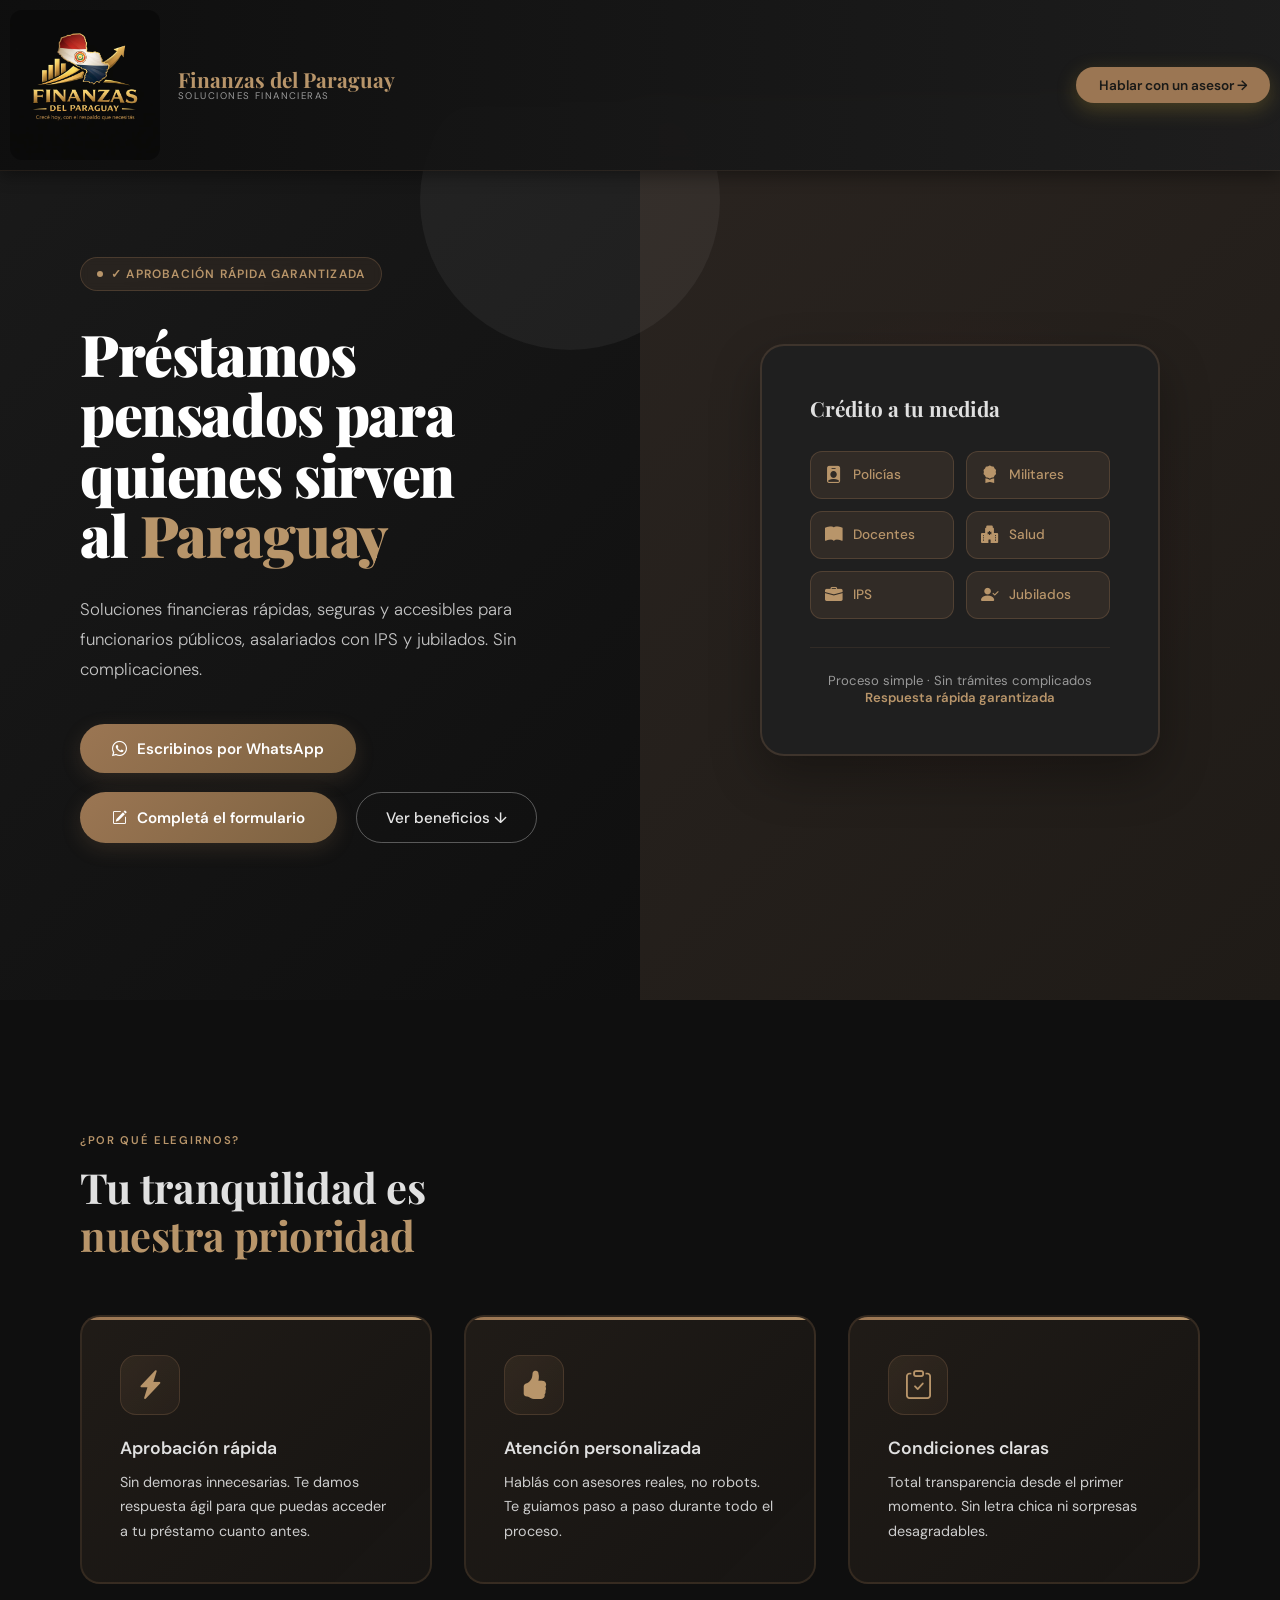
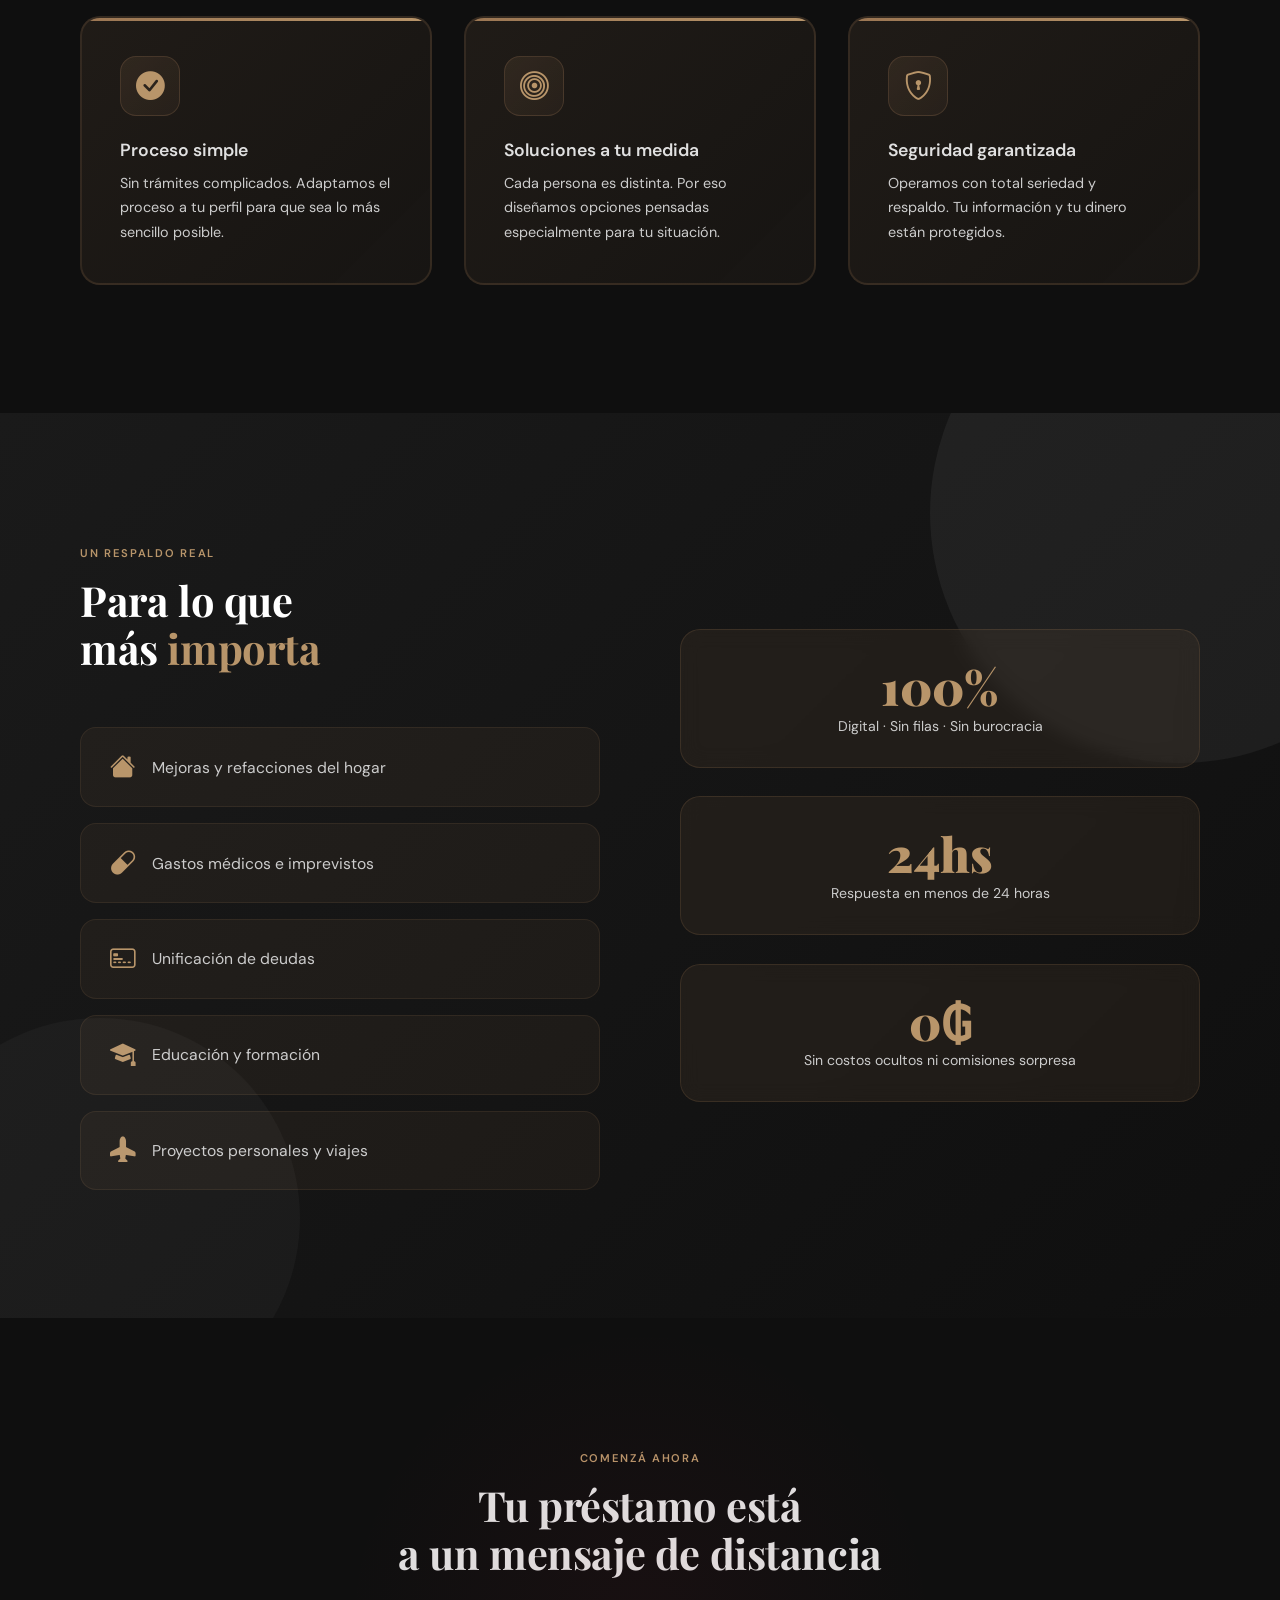
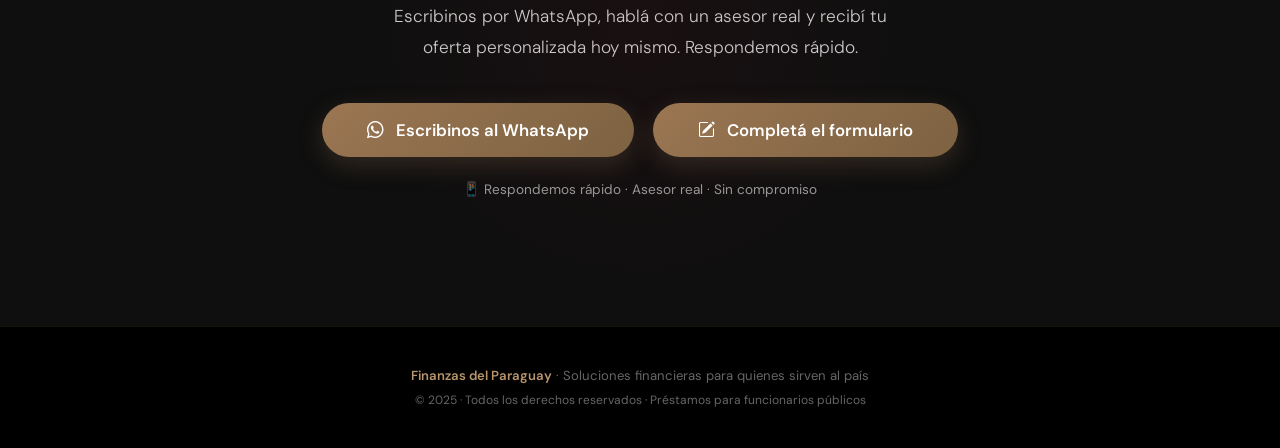
<file: index.html>
<!DOCTYPE html>
<html lang="es">
<head>
<meta charset="UTF-8">
<meta name="viewport" content="width=device-width, initial-scale=1.0">
<title>Finanzas del Paraguay – Préstamos para Funcionarios</title>
<link href="https://fonts.googleapis.com/css2?family=Playfair+Display:wght@700;900&family=DM+Sans:wght@300;400;500;600&display=swap" rel="stylesheet">
<link href="https://cdn.jsdelivr.net/npm/bootstrap-icons@1.11.0/font/bootstrap-icons.css" rel="stylesheet">
<link rel="stylesheet" href="css/styles.css">
<link rel="icon" type="image/x-icon" href="/assets/images/Logo.jpeg">
</head>
<body>

<!-- NAV -->
<nav>
  <div class="nav-logo">
    <img src="assets/images/Logo.jpeg" alt="Logo Finanzas del Paraguay">
    <div class="nav-brand">
      Finanzas del Paraguay
      <span>Soluciones financieras</span>
    </div>
  </div>
  <a href="https://wa.me/5950976788864" class="nav-cta">
    Hablar con un asesor →
  </a>
</nav>

<!-- HERO -->
<section class="hero">
  <div class="hero-izq">
    <div class="hero-badge">✓ Aprobación rápida garantizada</div>
    <h1 class="hero-titulo">
      Préstamos<br>pensados para<br>quienes sirven<br>al <em>Paraguay</em>
    </h1>
    <p class="hero-desc">
      Soluciones financieras rápidas, seguras y accesibles para funcionarios públicos, asalariados con IPS y jubilados. Sin complicaciones.
    </p>
    <div class="hero-botones">
      <a href="https://wa.me/5950976788864" class="btn-principal">
        <i class="bi bi-whatsapp"></i>
        Escribinos por WhatsApp
      </a>
      <a href="formulario.html" class="btn-formulario">
        <i class="bi bi-pencil-square"></i>
        Completá el formulario
      </a>
      <a href="#beneficios" class="btn-secundario">Ver beneficios ↓</a>
    </div>
  </div>

  <div class="hero-der">
    <div class="hero-card">
      <div class="hero-card-titulo">Crédito a tu medida</div>
      <div class="publicos">
        <div class="publico-item"><i class="bi bi-person-badge-fill publico-icono"></i>Policías</div>
        <div class="publico-item"><i class="bi bi-award-fill publico-icono"></i>Militares</div>
        <div class="publico-item"><i class="bi bi-book-fill publico-icono"></i>Docentes</div>
        <div class="publico-item"><i class="bi bi-hospital-fill publico-icono"></i>Salud</div>
        <div class="publico-item"><i class="bi bi-briefcase-fill publico-icono"></i>IPS</div>
        <div class="publico-item"><i class="bi bi-person-check-fill publico-icono"></i>Jubilados</div>
      </div>
      <div class="hero-card-separador"></div>
      <p class="hero-card-pie">Proceso simple · Sin trámites complicados<br><strong>Respuesta rápida garantizada</strong></p>
    </div>
  </div>
</section>

<!-- BENEFICIOS -->
<section class="beneficios" id="beneficios">
  <div class="seccion-label">¿Por qué elegirnos?</div>
  <h2 class="seccion-titulo">Tu tranquilidad es<br><em>nuestra prioridad</em></h2>
  <div class="beneficios-grid">
    <div class="beneficio-card">
      <div class="beneficio-icono"><i class="bi bi-lightning-charge-fill"></i></div>
      <h3>Aprobación rápida</h3>
      <p>Sin demoras innecesarias. Te damos respuesta ágil para que puedas acceder a tu préstamo cuanto antes.</p>
    </div>
    <div class="beneficio-card">
      <div class="beneficio-icono"><i class="bi bi-hand-thumbs-up-fill"></i></div>
      <h3>Atención personalizada</h3>
      <p>Hablás con asesores reales, no robots. Te guiamos paso a paso durante todo el proceso.</p>
    </div>
    <div class="beneficio-card">
      <div class="beneficio-icono"><i class="bi bi-clipboard-check"></i></div>
      <h3>Condiciones claras</h3>
      <p>Total transparencia desde el primer momento. Sin letra chica ni sorpresas desagradables.</p>
    </div>
    <div class="beneficio-card">
      <div class="beneficio-icono"><i class="bi bi-check-circle-fill"></i></div>
      <h3>Proceso simple</h3>
      <p>Sin trámites complicados. Adaptamos el proceso a tu perfil para que sea lo más sencillo posible.</p>
    </div>
    <div class="beneficio-card">
      <div class="beneficio-icono"><i class="bi bi-bullseye"></i></div>
      <h3>Soluciones a tu medida</h3>
      <p>Cada persona es distinta. Por eso diseñamos opciones pensadas especialmente para tu situación.</p>
    </div>
    <div class="beneficio-card">
      <div class="beneficio-icono"><i class="bi bi-shield-lock"></i></div>
      <h3>Seguridad garantizada</h3>
      <p>Operamos con total seriedad y respaldo. Tu información y tu dinero están protegidos.</p>
    </div>
  </div>
</section>

<!-- USOS -->
<section class="usos">
  <div class="usos-layout">
    <div>
      <div class="seccion-label">Un respaldo real</div>
      <h2 class="seccion-titulo">Para lo que<br>más <em>importa</em></h2>
      <div class="usos-lista">
        <div class="uso-item"><i class="bi bi-house-fill uso-icono"></i><span class="uso-texto">Mejoras y refacciones del hogar</span></div>
        <div class="uso-item"><i class="bi bi-capsule uso-icono"></i><span class="uso-texto">Gastos médicos e imprevistos</span></div>
        <div class="uso-item"><i class="bi bi-credit-card-2-front uso-icono"></i><span class="uso-texto">Unificación de deudas</span></div>
        <div class="uso-item"><i class="bi bi-mortarboard-fill uso-icono"></i><span class="uso-texto">Educación y formación</span></div>
        <div class="uso-item"><i class="bi bi-airplane-fill uso-icono"></i><span class="uso-texto">Proyectos personales y viajes</span></div>
      </div>
    </div>
    <div class="usos-der">
      <div class="stat-card">
        <div class="stat-numero">100%</div>
        <div class="stat-desc">Digital · Sin filas · Sin burocracia</div>
      </div>
      <div class="stat-card">
        <div class="stat-numero">24hs</div>
        <div class="stat-desc">Respuesta en menos de 24 horas</div>
      </div>
      <div class="stat-card">
        <div class="stat-numero">0₲</div>
        <div class="stat-desc">Sin costos ocultos ni comisiones sorpresa</div>
      </div>
    </div>
  </div>
</section>

<!-- CTA FINAL -->
<section class="cta-final">
  <div class="seccion-label">Comenzá ahora</div>
  <h2 class="seccion-titulo">Tu préstamo está<br>a un mensaje de distancia</h2>
  <p class="cta-desc">
    Escribinos por WhatsApp, hablá con un asesor real y recibí tu oferta personalizada hoy mismo. Respondemos rápido.
  </p>
  <div class="cta-botones">
    <a href="https://wa.me/5950976788864" class="btn-wa">
      <i class="bi bi-whatsapp"></i>
      Escribinos al WhatsApp
    </a>
    <a href="formulario.html" class="btn-formulario">
      <i class="bi bi-pencil-square"></i>
      Completá el formulario
    </a>
  </div>
  <p class="cta-nota">📱 Respondemos rápido · Asesor real · Sin compromiso</p>
</section>

<!-- FOOTER -->
<footer>
  <strong>Finanzas del Paraguay</strong> · Soluciones financieras para quienes sirven al país<br>
  <span style="font-size:0.75rem; margin-top:0.5rem; display:block;">© 2025 · Todos los derechos reservados · Préstamos para funcionarios públicos</span>
</footer>

</body>
</html>
</file>
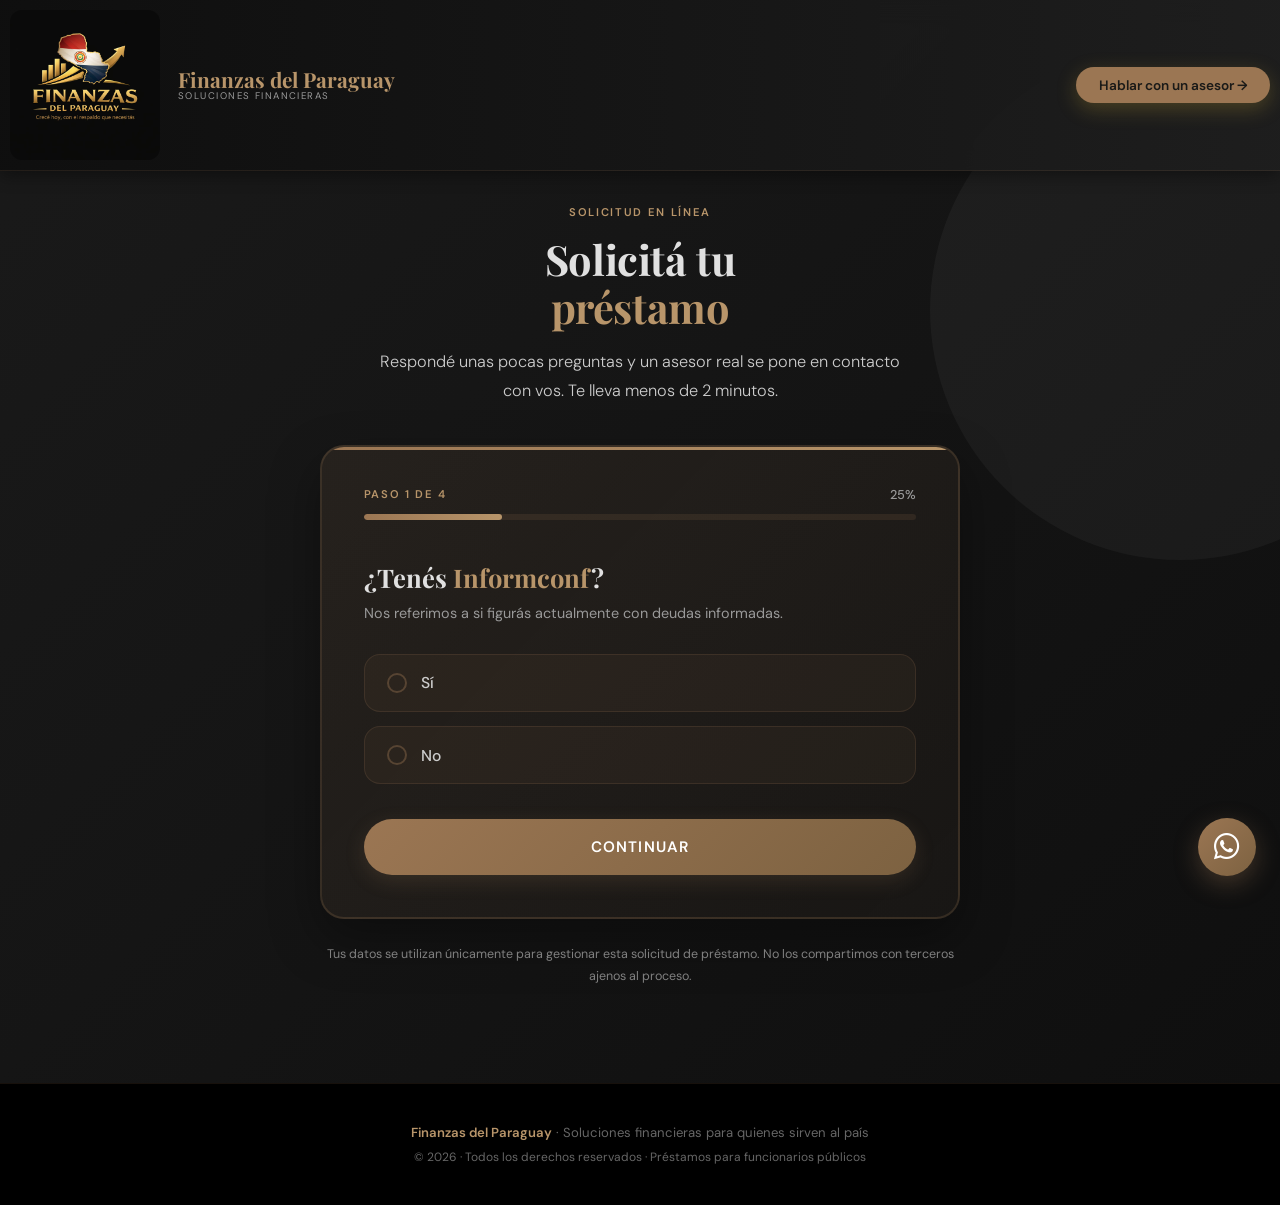
<file: formulario.html>
<!DOCTYPE html>
<html lang="es">
<head>
<meta charset="UTF-8">
<meta name="viewport" content="width=device-width, initial-scale=1.0">
<title>Solicitá tu préstamo – Finanzas del Paraguay</title>
<meta name="description" content="Completá tu solicitud de préstamo en menos de 2 minutos. Un asesor real se pone en contacto con vos.">
<meta name="author" content="Finanzas del Paraguay">
<meta name="robots" content="noindex">

<!-- Open Graph -->
<meta property="og:title" content="Solicitá tu préstamo – Finanzas del Paraguay">
<meta property="og:description" content="Completá tu solicitud de préstamo en menos de 2 minutos. Un asesor real se pone en contacto con vos.">
<meta property="og:type" content="website">
<meta property="og:image" content="assets/images/Logo.jpeg">

<link href="https://fonts.googleapis.com/css2?family=Playfair+Display:wght@700;900&family=DM+Sans:wght@300;400;500;600&display=swap" rel="stylesheet">
<link href="https://cdn.jsdelivr.net/npm/bootstrap-icons@1.11.0/font/bootstrap-icons.css" rel="stylesheet">
<link rel="stylesheet" href="css/styles.css">
<link rel="icon" type="image/x-icon" href="/assets/images/Logo.jpeg">
</head>
<body>

<!-- NAV -->
<nav>
  <a href="index.html" class="nav-logo" style="text-decoration:none;">
    <img src="assets/images/Logo.jpeg" alt="Logo Finanzas del Paraguay">
    <div class="nav-brand">
      Finanzas del Paraguay
      <span>Soluciones financieras</span>
    </div>
  </a>
  <a href="https://wa.me/5950976788864" class="nav-cta">
    Hablar con un asesor →
  </a>
</nav>

<!-- FORMULARIO -->
<main class="form-main">

  <div class="form-intro">
    <div class="seccion-label">Solicitud en línea</div>
    <h1 class="seccion-titulo">Solicitá tu<br><em>préstamo</em></h1>
    <p class="form-intro-desc">
      Respondé unas pocas preguntas y un asesor real se pone en contacto con vos.
      Te lleva menos de 2 minutos.
    </p>
  </div>

  <div class="form-card">

    <!-- Progreso -->
    <div id="progressWrap" class="progreso-wrap">
      <div class="progreso-info">
        <span id="progressLabel" class="progreso-paso">Paso 1 de 4</span>
        <span id="progressPct" class="progreso-pct">25%</span>
      </div>
      <div class="progreso-track">
        <div id="progressBar" class="progreso-barra" style="width:25%"></div>
      </div>
    </div>

    <form id="solicitudForm" class="form-body" novalidate>

      <!-- PASO 1 — INFORMCONF -->
      <section class="step is-active" data-step="informconf" aria-labelledby="q-informconf">
        <h2 id="q-informconf" class="step-titulo">¿Tenés <em>Informconf</em>?</h2>
        <p class="step-desc">Nos referimos a si figurás actualmente con deudas informadas.</p>

        <div class="opciones" role="radiogroup" aria-labelledby="q-informconf">
          <label class="option">
            <input type="radio" name="informconf" value="si">
            <span class="option-box"><span class="option-dot"></span>Sí</span>
          </label>
          <label class="option">
            <input type="radio" name="informconf" value="no">
            <span class="option-box"><span class="option-dot"></span>No</span>
          </label>
        </div>
        <p class="error-msg" data-error-for="informconf" role="alert"></p>
      </section>

      <!-- PASO 2 — SITUACIÓN LABORAL -->
      <section class="step" data-step="ocupacion" aria-labelledby="q-ocupacion">
        <h2 id="q-ocupacion" class="step-titulo">¿A qué te <em>dedicás</em>?</h2>
        <p class="step-desc">Elegí la opción que mejor describa tu situación actual.</p>

        <div class="opciones" role="radiogroup" aria-labelledby="q-ocupacion">
          <label class="option">
            <input type="radio" name="ocupacion" value="ips">
            <span class="option-box"><span class="option-dot"></span>Tengo IPS — Más de 6 aportes</span>
          </label>
          <label class="option">
            <input type="radio" name="ocupacion" value="funcionario_publico">
            <span class="option-box"><span class="option-dot"></span>Soy funcionario público</span>
          </label>
          <label class="option">
            <input type="radio" name="ocupacion" value="jubilado">
            <span class="option-box"><span class="option-dot"></span>Soy jubilado</span>
          </label>
          <label class="option">
            <input type="radio" name="ocupacion" value="factura_legal">
            <span class="option-box"><span class="option-dot"></span>Emito factura legal</span>
          </label>
          <label class="option">
            <input type="radio" name="ocupacion" value="ninguna">
            <span class="option-box"><span class="option-dot"></span>Ninguna de las anteriores</span>
          </label>
        </div>
        <p class="error-msg" data-error-for="ocupacion" role="alert"></p>
      </section>

      <!-- PASO 2.1 — DETALLE FACTURA LEGAL -->
      <section class="step" data-step="detalle_factura" aria-labelledby="q-detalle">
        <h2 id="q-detalle" class="step-titulo">¿A qué te dedicás <em>exactamente</em>?</h2>
        <p class="step-desc">Contanos un poco más sobre tu actividad.</p>

        <div class="opciones" role="radiogroup" aria-labelledby="q-detalle">
          <label class="option">
            <input type="radio" name="detalle_factura" value="asalariado_iva">
            <span class="option-box"><span class="option-dot"></span>Soy asalariado con IVA</span>
          </label>
          <label class="option">
            <input type="radio" name="detalle_factura" value="comerciante">
            <span class="option-box"><span class="option-dot"></span>Comerciante</span>
          </label>
          <label class="option">
            <input type="radio" name="detalle_factura" value="profesional_independiente">
            <span class="option-box"><span class="option-dot"></span>Profesional independiente</span>
          </label>
        </div>
        <p class="error-msg" data-error-for="detalle_factura" role="alert"></p>
      </section>

      <!-- PASO 3 — MONTO -->
      <section class="step" data-step="monto" aria-labelledby="q-monto">
        <h2 id="q-monto" class="step-titulo">¿Qué <em>monto</em> necesitás?</h2>
        <p class="step-desc">Es un monto estimado. El asesor te confirma las condiciones finales.</p>

        <!-- Las opciones se generan desde CONFIG.MONTOS -->
        <div id="montosContainer" class="opciones" role="radiogroup" aria-labelledby="q-monto"></div>

        <div id="montoOtroWrap" class="hidden" style="margin-top:1.2rem;">
          <label for="montoOtro" class="campo-label">Indicá el monto en guaraníes</label>
          <input
            type="text"
            id="montoOtro"
            name="montoOtro"
            class="field"
            inputmode="numeric"
            autocomplete="off"
            placeholder="Ej: 7.000.000">
        </div>

        <p class="error-msg" data-error-for="monto" role="alert"></p>
      </section>

      <!-- PASO 4 — CONTACTO -->
      <section class="step" data-step="contacto" aria-labelledby="q-contacto">
        <h2 id="q-contacto" class="step-titulo">¿Cómo te <em>contactamos</em>?</h2>
        <p class="step-desc">Usamos estos datos solo para comunicarnos con vos por tu solicitud.</p>

        <div class="campos">
          <div>
            <label for="nombre" class="campo-label">Nombre</label>
            <input type="text" id="nombre" name="nombre" class="field" autocomplete="given-name" placeholder="Juan" maxlength="60">
            <p class="error-msg" data-error-for="nombre" role="alert"></p>
          </div>

          <div>
            <label for="apellido" class="campo-label">Apellido</label>
            <input type="text" id="apellido" name="apellido" class="field" autocomplete="family-name" placeholder="González" maxlength="60">
            <p class="error-msg" data-error-for="apellido" role="alert"></p>
          </div>

          <div>
            <label for="telefono" class="campo-label">Número de WhatsApp</label>
            <div class="telefono-grupo">
              <span class="telefono-prefijo">+595</span>
              <input type="tel" id="telefono" name="telefono" class="field" inputmode="numeric" autocomplete="tel-national" placeholder="0981 123456" maxlength="15">
            </div>
            <p class="campo-ayuda">Ingresá tu número de celular paraguayo, con o sin el 0 inicial.</p>
            <p class="error-msg" data-error-for="telefono" role="alert"></p>
          </div>

          <div>
            <label for="ciudad" class="campo-label">Ciudad</label>
            <select id="ciudad" name="ciudad" class="field"></select>
            <p class="error-msg" data-error-for="ciudad" role="alert"></p>
          </div>

          <div id="ciudadOtraWrap" class="hidden">
            <label for="ciudadOtra" class="campo-label">Escribí tu ciudad</label>
            <input type="text" id="ciudadOtra" name="ciudadOtra" class="field" placeholder="Ej: Yby Yaú" maxlength="60">
            <p class="error-msg" data-error-for="ciudadOtra" role="alert"></p>
          </div>
        </div>
      </section>

      <!-- PANTALLA FINAL — SOLICITUD REGISTRADA -->
      <section class="step final-bloque" data-step="exito" aria-labelledby="q-exito">
        <div class="final-icono"><i class="bi bi-check-lg"></i></div>
        <h2 id="q-exito" class="step-titulo">¡Solicitud <em>registrada</em>!</h2>
        <p class="final-texto">
          Gracias por tomarte el tiempo de completar el formulario.
          Un asesor se pondrá en contacto con vos a la brevedad.
          Para una atención más rápida, escribinos directamente al WhatsApp.
        </p>
        <a id="waExito" href="#" target="_blank" rel="noopener noreferrer" class="btn-form">
          <i class="bi bi-whatsapp"></i>
          Escribinos por WhatsApp
        </a>
        <a href="index.html" class="link-volver">Volver al inicio</a>
      </section>

      <!-- Navegación -->
      <div id="navWrap" class="form-nav">
        <button type="submit" id="btnContinuar" class="btn-form">
          <span id="btnContinuarText">Continuar</span>
          <span id="btnSpinner" class="spinner hidden"></span>
        </button>
        <button type="button" id="btnAtras" class="btn-atras hidden">
          ← Volver a la pregunta anterior
        </button>
      </div>

      <p id="errorEnvio" class="error-envio hidden" role="alert"></p>
    </form>
  </div>

  <p class="form-nota">
    Tus datos se utilizan únicamente para gestionar esta solicitud de préstamo.
    No los compartimos con terceros ajenos al proceso.
  </p>
</main>

<!-- Modal de rechazo -->
<div id="modal" class="modal hidden" role="dialog" aria-modal="true" aria-labelledby="modalTitle">
  <div class="modal-card">
    <div class="final-icono"><i class="bi bi-info-lg"></i></div>
    <h2 id="modalTitle" class="modal-titulo">Gracias por tu interés en nuestra empresa</h2>
    <p class="final-texto">
      Según tus respuestas al formulario, la solicitud no va a ser factible.
      Si creés que se trata de un error, no dudes en hacérnoslo saber escribiéndonos al WhatsApp.
    </p>
    <a id="waRechazo" href="#" target="_blank" rel="noopener noreferrer" class="btn-form">
      <i class="bi bi-whatsapp"></i>
      Escribinos por WhatsApp
    </a>
    <a href="index.html" class="link-volver">Volver al inicio</a>
  </div>
</div>

<!-- FOOTER -->
<footer>
  <strong>Finanzas del Paraguay</strong> · Soluciones financieras para quienes sirven al país<br>
  <span style="font-size:0.75rem; margin-top:0.5rem; display:block;">© <span id="currentYear">2025</span> · Todos los derechos reservados · Préstamos para funcionarios públicos</span>
</footer>

<!-- Botón flotante WhatsApp -->
<a id="waFlotante" href="#" target="_blank" rel="noopener noreferrer"
   aria-label="Escribinos por WhatsApp" class="wa-flotante">
  <i class="bi bi-whatsapp"></i>
</a>

<script>
/* =========================================================================
   CONFIGURACIÓN — TODO lo que el cliente puede querer cambiar está acá.
   ========================================================================= */
const CONFIG = {
    // Endpoint del backend FastAPI que recibe SOLO solicitudes válidas.
    // En producción reemplazar por la URL real.
    API_URL: 'https://api.evolucionpy.com.py/api/solicitudes/finanzasdelparaguay',

    // Número de WhatsApp de la empresa (mismo del index.html)
    WHATSAPP: '5950976788864',

    // Mensajes precargados de WhatsApp
    WA_MSG_RECHAZO: 'Hola, completé el formulario de solicitud y me indicó que no es factible. Quisiera consultar mi caso.',
    WA_MSG_EXITO: 'Hola, acabo de enviar mi solicitud de préstamo por la web. Quisiera avanzar con la gestión.',
    WA_MSG_GENERAL: 'Hola, me interesa su servicio. Quisiera recibir más información.',

    // Montos ofrecidos (en guaraníes). PENDIENTE DE CONFIRMACIÓN DEL CLIENTE:
    // ajustar libremente esta lista; el formulario se regenera solo.
    MONTOS: [2000000, 5000000, 10000000, 15000000, 20000000, 30000000],

    // Permitir que el usuario escriba un monto distinto a los predeterminados
    PERMITIR_OTRO_MONTO: true,
    MONTO_MINIMO: 1000000,
    MONTO_MAXIMO: 50000000,

    // Ciudades sugeridas. Agregar o quitar según la cobertura comercial.
    CIUDADES: [
        'Asunción', 'Ciudad del Este', 'San Lorenzo', 'Luque', 'Capiatá',
        'Lambaré', 'Fernando de la Mora', 'Limpio', 'Ñemby', 'Encarnación',
        'Mariano Roque Alonso', 'Pedro Juan Caballero', 'Itauguá', 'Villa Elisa',
        'Coronel Oviedo', 'Presidente Franco', 'Concepción', 'Villarrica',
        'Caaguazú', 'San Antonio', 'Itá', 'Areguá', 'Paraguarí', 'Pilar'
    ],
};

/* =========================================================================
   REGLAS DE NEGOCIO — deben estar replicadas en el backend (FastAPI).
   El frontend nunca es la única barrera.
   ========================================================================= */
const REGLAS = {
    // Tener Informconf rechaza la solicitud
    informconfRechaza: 'si',
    // Ocupaciones que rechazan
    ocupacionesRechazadas: ['ninguna'],
    // Ocupación que abre el paso 2.1
    ocupacionConDetalle: 'factura_legal',
    // Detalles de factura legal que rechazan
    detallesRechazados: ['comerciante'],
};

/* =========================================================================
   ESTADO — vive SOLO en el navegador hasta que la solicitud es válida.
   ========================================================================= */
const state = {
    informconf: null,
    ocupacion: null,
    detalle_factura: null,
    monto: null,
    nombre: '',
    apellido: '',
    telefono: '',
    ciudad: '',
};

let historial = [];      // pasos ya recorridos, para el botón "Volver"
let pasoActual = 'informconf';
let flujoFinalizado = false;
let enviando = false;

/* ========================= Helpers ========================= */

const $  = (sel) => document.querySelector(sel);
const $$ = (sel) => Array.from(document.querySelectorAll(sel));

const formatoGs = (n) => new Intl.NumberFormat('es-PY').format(n);

const waLink = (mensaje) =>
    `https://wa.me/${CONFIG.WHATSAPP}?text=${encodeURIComponent(mensaje)}`;

function mostrarError(campo, mensaje) {
    const p = document.querySelector(`[data-error-for="${campo}"]`);
    if (p) {
        p.textContent = mensaje;
        p.classList.add('show');
    }
    const input = document.getElementById(campo);
    if (input) input.classList.add('has-error');
}

function limpiarError(campo) {
    const p = document.querySelector(`[data-error-for="${campo}"]`);
    if (p) {
        p.textContent = '';
        p.classList.remove('show');
    }
    const input = document.getElementById(campo);
    if (input) input.classList.remove('has-error');
}

function limpiarErroresPaso() {
    $$('.error-msg').forEach((p) => { p.textContent = ''; p.classList.remove('show'); });
    $$('.field').forEach((f) => f.classList.remove('has-error'));
    $('#errorEnvio').classList.add('hidden');
}

/* ========================= Construcción dinámica ========================= */

function construirMontos() {
    const cont = $('#montosContainer');
    cont.innerHTML = '';

    CONFIG.MONTOS.forEach((monto) => {
        const label = document.createElement('label');
        label.className = 'option';
        label.innerHTML = `
            <input type="radio" name="monto" value="${monto}">
            <span class="option-box">
                <span class="option-dot"></span>
                Gs. ${formatoGs(monto)}
            </span>`;
        cont.appendChild(label);
    });

    if (CONFIG.PERMITIR_OTRO_MONTO) {
        const label = document.createElement('label');
        label.className = 'option';
        label.innerHTML = `
            <input type="radio" name="monto" value="otro">
            <span class="option-box">
                <span class="option-dot"></span>
                Otro monto
            </span>`;
        cont.appendChild(label);
    }

    cont.addEventListener('change', (e) => {
        if (e.target.name !== 'monto') return;
        limpiarError('monto');
        const esOtro = e.target.value === 'otro';
        $('#montoOtroWrap').classList.toggle('hidden', !esOtro);
        if (esOtro) $('#montoOtro').focus();
    });
}

function construirCiudades() {
    const sel = $('#ciudad');
    sel.innerHTML = '<option value="">Seleccioná tu ciudad</option>';
    CONFIG.CIUDADES.forEach((c) => {
        const opt = document.createElement('option');
        opt.value = c;
        opt.textContent = c;
        sel.appendChild(opt);
    });
    const otra = document.createElement('option');
    otra.value = '__otra__';
    otra.textContent = 'Otra ciudad';
    sel.appendChild(otra);

    sel.addEventListener('change', () => {
        limpiarError('ciudad');
        const esOtra = sel.value === '__otra__';
        $('#ciudadOtraWrap').classList.toggle('hidden', !esOtra);
        if (esOtra) $('#ciudadOtra').focus();
    });
}

/* ========================= Navegación entre pasos ========================= */

// Devuelve la secuencia de pasos vigente según lo respondido hasta ahora.
function secuenciaPasos() {
    const pasos = ['informconf', 'ocupacion'];
    if (state.ocupacion === REGLAS.ocupacionConDetalle) pasos.push('detalle_factura');
    pasos.push('monto', 'contacto');
    return pasos;
}

function actualizarProgreso() {
    const pasos = secuenciaPasos();
    const idx = pasos.indexOf(pasoActual);

    if (pasoActual === 'exito' || idx === -1) {
        $('#progressWrap').classList.add('hidden');
        return;
    }

    $('#progressWrap').classList.remove('hidden');
    const total = pasos.length;
    const actual = idx + 1;
    const pct = Math.round((actual / total) * 100);

    $('#progressLabel').textContent = `Paso ${actual} de ${total}`;
    $('#progressPct').textContent = `${pct}%`;
    $('#progressBar').style.width = `${pct}%`;
}

function mostrarPaso(id, { guardarHistorial = true } = {}) {
    if (guardarHistorial && pasoActual !== id) historial.push(pasoActual);

    pasoActual = id;
    limpiarErroresPaso();

    $$('.step').forEach((s) => s.classList.toggle('is-active', s.dataset.step === id));

    actualizarProgreso();

    // Botón "Volver": visible salvo en el primer paso y en la pantalla final
    $('#btnAtras').classList.toggle('hidden', historial.length === 0 || id === 'exito');

    // El botón CONTINUAR desaparece en la pantalla de éxito
    $('#navWrap').classList.toggle('hidden', id === 'exito');
    $('#btnContinuarText').textContent = (id === 'contacto') ? 'Enviar solicitud' : 'Continuar';

    // Scroll suave al inicio de la tarjeta y foco al título del paso
    const activa = document.querySelector('.step.is-active');
    if (activa) {
        const h2 = activa.querySelector('h2');
        if (h2) { h2.setAttribute('tabindex', '-1'); h2.focus({ preventScroll: true }); }
        activa.scrollIntoView({ behavior: 'smooth', block: 'center' });
    }
}

function retroceder() {
    if (!historial.length || flujoFinalizado) return;
    const anterior = historial.pop();
    mostrarPaso(anterior, { guardarHistorial: false });
}

/* ========================= Rechazo ========================= */

// REGLA CRÍTICA: en el rechazo NO se hace POST, no se envía nada al backend.
// Los datos quedan solo en memoria del navegador y el flujo termina.
function rechazar() {
    flujoFinalizado = true;

    // Borramos los datos personales en memoria por las dudas.
    state.nombre = '';
    state.apellido = '';
    state.telefono = '';
    state.ciudad = '';

    $('#modal').classList.remove('hidden');
    $('#modal').classList.add('is-open');
    document.body.style.overflow = 'hidden';
    $('#waRechazo').focus();
}

/* ========================= Validaciones por paso ========================= */

const RE_SOLO_LETRAS = /^[A-Za-zÁÉÍÓÚÜÑáéíóúüñ' ]+$/;

function validarNombreCampo(id, etiqueta) {
    const input = document.getElementById(id);
    const valor = input.value.trim().replace(/\s+/g, ' ');

    if (!valor) {
        mostrarError(id, `Por favor, ingresá tu ${etiqueta} para continuar.`);
        return null;
    }
    if (valor.length < 2) {
        mostrarError(id, `Ingresá tu ${etiqueta} completo.`);
        return null;
    }
    if (!RE_SOLO_LETRAS.test(valor)) {
        mostrarError(id, `El ${etiqueta} solo puede tener letras y espacios.`);
        return null;
    }
    return valor;
}

// Celulares de Paraguay: 9 dígitos que empiezan con 9 (ej. 981123456),
// aceptados también como 0981123456 o +595981123456.
function validarTelefono() {
    const bruto = $('#telefono').value.replace(/\D/g, '');

    if (!bruto) {
        mostrarError('telefono', 'Por favor, ingresá tu número de WhatsApp.');
        return null;
    }

    let nacional = bruto;
    if (nacional.startsWith('595')) nacional = nacional.slice(3);
    if (nacional.startsWith('0'))   nacional = nacional.slice(1);

    if (!/^9\d{8}$/.test(nacional)) {
        mostrarError('telefono', 'Revisá el número. Debe ser un celular paraguayo, ej: 0981 123456.');
        return null;
    }
    return `595${nacional}`;
}

function validarPaso(id) {
    limpiarErroresPaso();

    if (id === 'informconf') {
        const sel = document.querySelector('input[name="informconf"]:checked');
        if (!sel) {
            mostrarError('informconf', 'Por favor, elegí una opción para continuar.');
            return false;
        }
        state.informconf = sel.value;
        return true;
    }

    if (id === 'ocupacion') {
        const sel = document.querySelector('input[name="ocupacion"]:checked');
        if (!sel) {
            mostrarError('ocupacion', 'Por favor, elegí una opción para continuar.');
            return false;
        }
        state.ocupacion = sel.value;
        // Si cambia de opción y ya no corresponde el paso 2.1, limpiamos el detalle.
        if (state.ocupacion !== REGLAS.ocupacionConDetalle) state.detalle_factura = null;
        return true;
    }

    if (id === 'detalle_factura') {
        const sel = document.querySelector('input[name="detalle_factura"]:checked');
        if (!sel) {
            mostrarError('detalle_factura', 'Por favor, elegí una opción para continuar.');
            return false;
        }
        state.detalle_factura = sel.value;
        return true;
    }

    if (id === 'monto') {
        const sel = document.querySelector('input[name="monto"]:checked');
        if (!sel) {
            mostrarError('monto', 'Por favor, elegí el monto que necesitás.');
            return false;
        }

        if (sel.value === 'otro') {
            const digitos = $('#montoOtro').value.replace(/\D/g, '');
            const monto = parseInt(digitos, 10);
            if (!digitos || isNaN(monto)) {
                mostrarError('monto', 'Escribí el monto que necesitás.');
                return false;
            }
            if (monto < CONFIG.MONTO_MINIMO || monto > CONFIG.MONTO_MAXIMO) {
                mostrarError('monto',
                    `El monto debe estar entre Gs. ${formatoGs(CONFIG.MONTO_MINIMO)} y Gs. ${formatoGs(CONFIG.MONTO_MAXIMO)}.`);
                return false;
            }
            state.monto = monto;
        } else {
            state.monto = parseInt(sel.value, 10);
        }
        return true;
    }

    if (id === 'contacto') {
        let ok = true;

        const nombre = validarNombreCampo('nombre', 'nombre');
        if (!nombre) ok = false;

        const apellido = validarNombreCampo('apellido', 'apellido');
        if (!apellido) ok = false;

        const telefono = validarTelefono();
        if (!telefono) ok = false;

        let ciudad = $('#ciudad').value;
        if (!ciudad) {
            mostrarError('ciudad', 'Por favor, elegí tu ciudad para continuar.');
            ok = false;
        } else if (ciudad === '__otra__') {
            const otra = $('#ciudadOtra').value.trim().replace(/\s+/g, ' ');
            if (!otra) {
                mostrarError('ciudadOtra', 'Escribí el nombre de tu ciudad.');
                ok = false;
            } else if (!RE_SOLO_LETRAS.test(otra)) {
                mostrarError('ciudadOtra', 'La ciudad solo puede tener letras y espacios.');
                ok = false;
            } else {
                ciudad = otra;
            }
        }

        if (!ok) {
            // Llevamos el foco al primer campo con error
            const primero = document.querySelector('.field.has-error');
            if (primero) primero.focus();
            return false;
        }

        state.nombre = nombre;
        state.apellido = apellido;
        state.telefono = telefono;
        state.ciudad = ciudad;
        return true;
    }

    return true;
}

/* ========================= Evaluación de elegibilidad ========================= */

// Devuelve true si el paso recién respondido descalifica al solicitante.
function provocaRechazo(id) {
    if (id === 'informconf') {
        return state.informconf === REGLAS.informconfRechaza;
    }
    if (id === 'ocupacion') {
        return REGLAS.ocupacionesRechazadas.includes(state.ocupacion);
    }
    if (id === 'detalle_factura') {
        return REGLAS.detallesRechazados.includes(state.detalle_factura);
    }
    return false;
}

function siguientePaso() {
    const pasos = secuenciaPasos();
    const idx = pasos.indexOf(pasoActual);
    return pasos[idx + 1] || null;
}

/* ========================= Envío al backend ========================= */

function armarPayload() {
    return {
        nombre: state.nombre,
        apellido: state.apellido,
        telefono: state.telefono,             // normalizado: 595XXXXXXXXX
        ciudad: state.ciudad,
        tiene_informconf: state.informconf === 'si',
        situacion_laboral: state.ocupacion,
        detalle_actividad: state.detalle_factura,
        tiene_ips: state.ocupacion === 'ips',
        monto_solicitado: state.monto,
        origen: 'web_formulario',
    };
}

function setEnviando(activo) {
    enviando = activo;
    $('#btnContinuar').disabled = activo;
    $('#btnSpinner').classList.toggle('hidden', !activo);
    $('#btnContinuarText').textContent = activo ? 'Enviando...' : 'Enviar solicitud';
}

async function enviarSolicitud() {
    setEnviando(true);
    $('#errorEnvio').classList.add('hidden');

    try {
        const resp = await fetch(CONFIG.API_URL, {
            method: 'POST',
            headers: { 'Content-Type': 'application/json' },
            body: JSON.stringify(armarPayload()),
        });

        if (!resp.ok) throw new Error(`HTTP ${resp.status}`);

        flujoFinalizado = true;
        historial = [];
        mostrarPaso('exito', { guardarHistorial: false });
    } catch (err) {
        // Nunca mostramos el error técnico al usuario.
        console.error('Error al enviar la solicitud:', err);
        $('#errorEnvio').textContent =
            'No pudimos registrar tu solicitud en este momento. Escribinos por WhatsApp y te ayudamos enseguida.';
        $('#errorEnvio').classList.remove('hidden');
    } finally {
        setEnviando(false);
    }
}

/* ========================= Listeners ========================= */

$('#solicitudForm').addEventListener('submit', async (e) => {
    e.preventDefault();
    if (flujoFinalizado || enviando) return;

    const id = pasoActual;
    if (!validarPaso(id)) return;

    // Filtro de elegibilidad: si rechaza, el flujo termina acá.
    // No se hace ningún POST ni se envía dato personal alguno.
    if (provocaRechazo(id)) {
        rechazar();
        return;
    }

    if (id === 'contacto') {
        await enviarSolicitud();
        return;
    }

    const siguiente = siguientePaso();
    if (siguiente) mostrarPaso(siguiente);
});

$('#btnAtras').addEventListener('click', retroceder);

// Limpieza de errores al elegir una opción
$$('input[type="radio"]').forEach((r) => {
    r.addEventListener('change', () => limpiarError(r.name));
});

// Los campos de texto limpian su error al escribir
['nombre', 'apellido', 'telefono', 'ciudadOtra'].forEach((id) => {
    const el = document.getElementById(id);
    if (el) el.addEventListener('input', () => limpiarError(id));
});

// Nombre y apellido: bloquear números en el momento
['nombre', 'apellido', 'ciudadOtra'].forEach((id) => {
    const el = document.getElementById(id);
    if (!el) return;
    el.addEventListener('input', () => {
        const limpio = el.value.replace(/[^A-Za-zÁÉÍÓÚÜÑáéíóúüñ' ]/g, '');
        if (limpio !== el.value) el.value = limpio;
    });
});

// Teléfono: solo dígitos y espacios
$('#telefono').addEventListener('input', (e) => {
    const limpio = e.target.value.replace(/[^\d ]/g, '');
    if (limpio !== e.target.value) e.target.value = limpio;
});

// Monto "otro": formateo con separador de miles mientras se escribe
$('#montoOtro').addEventListener('input', (e) => {
    limpiarError('monto');
    const digitos = e.target.value.replace(/\D/g, '');
    e.target.value = digitos ? formatoGs(parseInt(digitos, 10)) : '';
});

// Enter en un campo de texto avanza de paso en lugar de romper el flujo
$('#solicitudForm').addEventListener('keydown', (e) => {
    if (e.key === 'Enter' && e.target.tagName === 'INPUT') {
        e.preventDefault();
        $('#btnContinuar').click();
    }
});

/* ========================= Init ========================= */

(function init() {
    construirMontos();
    construirCiudades();

    $('#waRechazo').href  = waLink(CONFIG.WA_MSG_RECHAZO);
    $('#waExito').href    = waLink(CONFIG.WA_MSG_EXITO);
    $('#waFlotante').href = waLink(CONFIG.WA_MSG_GENERAL);

    $('#currentYear').textContent = new Date().getFullYear();

    actualizarProgreso();
})();
</script>
</body>
</html>
</file>
<file: css/styles.css>
*, *::before, *::after { box-sizing: border-box; margin: 0; padding: 0; }

:root {
  --principal: #8B4513;
  --principal-oscuro: #5C2E0A;
  --principal-claro: #A0522D;
  --azul: #1A3A52;
  --azul-claro: #2A4F6E;
  --dorado: #9B7653;
  --dorado-claro: #B8956A;
  --crema: #1F1F1F;
  --gris-texto: #1A1A18;
  --gris-suave: #3C3C3A;
  --blanco: #F5F5F5;
}

html { 
  scroll-behavior: smooth; 
  scroll-padding-top: 120px;
}

body {
  font-family: 'DM Sans', sans-serif;
  font-weight: 400;
  color: #E0E0E0;
  background: #0F0F0F;
  overflow-x: hidden;
}

/* NAV */
nav {
  position: fixed;
  top: 0; left: 0; right: 0;
  z-index: 100;
  display: flex;
  align-items: center;
  justify-content: space-between;
  padding: 10px 10px;
  background: linear-gradient(90deg, rgba(15,15,15,0.98) 0%, rgba(30,30,30,0.95) 100%);
  backdrop-filter: blur(12px);
  border-bottom: 1px solid rgba(155,118,83,0.15);
  box-shadow: 0 4px 16px rgba(0,0,0,0.4);
}

.nav-logo {
  display: flex;
  align-items: center;
  gap: 18px;
}

.nav-logo img {
  width: 150px;
  height: 150px;
  border-radius: 12px;
  object-fit: cover;
}

.nav-brand {
  font-family: 'Playfair Display', serif;
  font-size: 1.3rem;
  font-weight: 700;
  color: #B8956A;
  line-height: 1.1;
}

.nav-brand span {
  display: block;
  font-family: 'DM Sans', sans-serif;
  font-size: 0.6rem;
  font-weight: 400;
  color: #999999;
  letter-spacing: 0.15em;
  text-transform: uppercase;
}

.nav-cta {
  display: inline-flex;
  align-items: center;
  gap: 8px;
  background: var(--dorado);
  color: var(--gris-texto);
  text-decoration: none;
  font-size: 0.85rem;
  font-weight: 600;
  padding: 0.6rem 1.4rem;
  border-radius: 28px;
  transition: all 0.3s;
  box-shadow: 0 6px 20px rgba(212,175,55,0.25);
}

.nav-cta:hover { 
  background: #C9A227;
  transform: translateY(-2px);
  box-shadow: 0 10px 30px rgba(212,175,55,0.35);
}

/* HERO */
.hero {
  min-height: 100vh;
  display: grid;
  grid-template-columns: 1fr 1fr;
  position: relative;
  overflow: hidden;
  margin-top: 100px;
}

.hero-izq {
  background: linear-gradient(135deg, #1A1A1A 0%, #0F0F0F 100%);
  padding: 6rem 5rem;
  display: flex;
  flex-direction: column;
  justify-content: center;
  position: relative;
  z-index: 2;
}

.hero-izq::after {
  content: '';
  position: absolute;
  right: -80px;
  top: -50px;
  width: 300px;
  height: 300px;
  border-radius: 50%;
  background: rgba(255,255,255,0.05);
}

.hero-badge {
  display: inline-flex;
  align-items: center;
  gap: 8px;
  background: rgba(155,118,83,0.12);
  border: 1px solid rgba(155,118,83,0.3);
  color: #B8956A;
  font-size: 0.75rem;
  font-weight: 600;
  letter-spacing: 0.1em;
  text-transform: uppercase;
  padding: 8px 16px;
  border-radius: 20px;
  margin-bottom: 2rem;
  width: fit-content;
  backdrop-filter: blur(4px);
}

.hero-badge::before {
  content: '';
  width: 6px; height: 6px;
  border-radius: 50%;
  background: #B8956A;
  flex-shrink: 0;
}

.hero-titulo {
  font-family: 'Playfair Display', serif;
  font-size: clamp(2.2rem, 5vw, 3.6rem);
  font-weight: 900;
  color: white;
  line-height: 1.05;
  margin-bottom: 1.8rem;
  letter-spacing: -0.02em;
}

.hero-titulo em {
  font-style: normal;
  color: #B8956A;
}

.hero-desc {
  font-size: 1.05rem;
  font-weight: 300;
  color: rgba(255,255,255,0.75);
  line-height: 1.8;
  margin-bottom: 2.5rem;
  max-width: 450px;
}

.hero-botones {
  display: flex;
  gap: 1.2rem;
  flex-wrap: wrap;
}

.btn-principal {
  display: inline-flex;
  align-items: center;
  gap: 10px;
  background: linear-gradient(135deg, #9B7653, #7D6241);
  color: white;
  text-decoration: none;
  font-size: 0.95rem;
  font-weight: 600;
  padding: 0.9rem 2rem;
  border-radius: 28px;
  transition: all 0.3s;
  box-shadow: 0 6px 20px rgba(155,118,83,0.2);
  border: none;
  cursor: pointer;
}

.btn-principal:hover {
  transform: translateY(-3px);
  box-shadow: 0 10px 30px rgba(155,118,83,0.3);
}

.btn-secundario {
  display: inline-flex;
  align-items: center;
  gap: 8px;
  background: transparent;
  border: 1.5px solid rgba(255,255,255,0.3);
  color: rgba(255,255,255,0.9);
  text-decoration: none;
  font-size: 0.95rem;
  font-weight: 500;
  padding: 0.9rem 1.8rem;
  border-radius: 28px;
  transition: all 0.3s;
}

.btn-secundario:hover {
  background: rgba(255,255,255,0.15);
  border-color: rgba(255,255,255,0.5);
  backdrop-filter: blur(4px);
}

/* Botón hacia el formulario de solicitud (mismo estilo que el de WhatsApp) */
.btn-formulario {
  display: inline-flex;
  align-items: center;
  gap: 10px;
  background: linear-gradient(135deg, #9B7653, #7D6241);
  color: white;
  text-decoration: none;
  font-size: 0.95rem;
  font-weight: 600;
  padding: 0.9rem 2rem;
  border-radius: 28px;
  transition: all 0.3s;
  box-shadow: 0 6px 20px rgba(155,118,83,0.2);
  border: none;
  cursor: pointer;
}

.btn-formulario:hover {
  transform: translateY(-3px);
  box-shadow: 0 10px 30px rgba(155,118,83,0.3);
}

.cta-botones {
  display: flex;
  align-items: center;
  justify-content: center;
  gap: 1.2rem;
  flex-wrap: wrap;
  position: relative;
  z-index: 2;
}

.cta-botones .btn-formulario {
  font-size: 1.05rem;
  gap: 12px;
  padding: 1rem 2.8rem;
  box-shadow: 0 8px 25px rgba(155,118,83,0.25);
}

.cta-botones .btn-formulario:hover {
  transform: translateY(-4px);
  box-shadow: 0 12px 35px rgba(155,118,83,0.35);
}

.hero-der {
  background: linear-gradient(135deg, #2A2420 0%, #1F1B17 100%);
  position: relative;
  display: flex;
  align-items: center;
  justify-content: center;
  padding: 5rem 4rem;
  overflow: hidden;
}

.hero-der::before {
  content: '';
  position: absolute;
  width: 500px;
  height: 500px;
  background: radial-gradient(circle, rgba(196,30,58,0.08) 0%, transparent 70%);
  top: 50%; left: 50%;
  transform: translate(-50%, -50%);
}

.hero-card {
  background: #1F1F1F;
  border-radius: 24px;
  padding: 3rem;
  border: 2px solid rgba(155,118,83,0.25);
  max-width: 400px;
  width: 100%;
  position: relative;
  z-index: 2;
  animation: flotar 4s ease-in-out infinite;
  box-shadow: 0 20px 50px rgba(0,0,0,0.3);
}

@keyframes flotar {
  0%, 100% { transform: translateY(0); }
  50% { transform: translateY(-12px); }
}

.hero-card-titulo {
  font-family: 'Playfair Display', serif;
  font-size: 1.3rem;
  font-weight: 700;
  color: #E0E0E0;
  margin-bottom: 1.8rem;
}

.publicos {
  display: grid;
  grid-template-columns: 1fr 1fr;
  gap: 12px;
  margin-bottom: 1.8rem;
}

.publico-item {
  display: flex;
  align-items: center;
  gap: 10px;
  background: rgba(155,118,83,0.15);
  border-radius: 12px;
  padding: 12px 14px;
  font-size: 0.85rem;
  font-weight: 500;
  color: #B8956A;
  border: 1px solid rgba(155,118,83,0.3);
}

.publico-icono {
  font-size: 1.1rem;
  flex-shrink: 0;
}

.hero-card-separador {
  height: 1px;
  background: rgba(155,118,83,0.15);
  margin: 1.5rem 0;
}

.hero-card-pie {
  font-size: 0.82rem;
  color: #999999;
  text-align: center;
}

.hero-card-pie strong {
  color: #B8956A;
  font-weight: 600;
}

/* BENEFICIOS */
.beneficios {
  padding: 8rem 5rem;
  background: #0F0F0F;
}

.seccion-label {
  display: inline-block;
  font-size: 0.7rem;
  font-weight: 600;
  letter-spacing: 0.15em;
  text-transform: uppercase;
  color: #B8956A;
  margin-bottom: 1rem;
}

.seccion-titulo {
  font-family: 'Playfair Display', serif;
  font-size: clamp(1.8rem, 4vw, 2.6rem);
  font-weight: 700;
  color: #E0E0E0;
  margin-bottom: 3.5rem;
  max-width: 550px;
  line-height: 1.15;
  letter-spacing: -0.01em;
}

.seccion-titulo em {
  font-style: normal;
  color: #B8956A;
}

.beneficios-grid {
  display: grid;
  grid-template-columns: repeat(auto-fit, minmax(280px, 1fr));
  gap: 2rem;
}

.beneficio-card {
  background: linear-gradient(135deg, rgba(155,118,83,0.12) 0%, rgba(155,118,83,0.06) 100%);
  border-radius: 20px;
  padding: 2.4rem;
  border: 2px solid rgba(155,118,83,0.2);
  transition: all 0.3s;
  position: relative;
  overflow: hidden;
}

.beneficio-card::before {
  content: '';
  position: absolute;
  top: 0; left: 0; right: 0;
  height: 3px;
  background: linear-gradient(90deg, #9B7653, #B8956A);
  opacity: 1;
  transition: opacity 0.3s;
}

.beneficio-card:hover {
  transform: translateY(-8px);
  border-color: rgba(155,118,83,0.35);
  box-shadow: 0 16px 40px rgba(155,118,83,0.1);
  background: linear-gradient(135deg, rgba(155,118,83,0.18) 0%, rgba(155,118,83,0.1) 100%);
}

.beneficio-card:hover::before {
  opacity: 1;
}

.beneficio-icono {
  width: 60px;
  height: 60px;
  background: linear-gradient(135deg, rgba(155,118,83,0.15), rgba(155,118,83,0.08));
  border-radius: 16px;
  display: flex;
  align-items: center;
  justify-content: center;
  font-size: 1.8rem;
  margin-bottom: 1.4rem;
  border: 1.5px solid rgba(155,118,83,0.25);
  color: #B8956A;
}

.beneficio-card h3 {
  font-size: 1.1rem;
  font-weight: 600;
  color: #E0E0E0;
  margin-bottom: 0.6rem;
  line-height: 1.3;
}

.beneficio-card p {
  font-size: 0.9rem;
  color: #CCCCCC;
  line-height: 1.7;
}

/* USOS */
.usos {
  padding: 8rem 5rem;
  background: linear-gradient(135deg, #1A1A1A 0%, #0F0F0F 100%);
  position: relative;
  overflow: hidden;
}

.usos::before {
  content: '';
  position: absolute;
  right: -150px;
  top: -150px;
  width: 500px;
  height: 500px;
  border-radius: 50%;
  background: rgba(255,255,255,0.05);
}

.usos::after {
  content: '';
  position: absolute;
  left: -100px;
  bottom: -100px;
  width: 400px;
  height: 400px;
  border-radius: 50%;
  background: rgba(255,255,255,0.03);
}

.usos .seccion-label { color: #B8956A; }

.usos .seccion-titulo {
  color: white;
}

.usos .seccion-titulo em {
  color: #B8956A;
}

.usos-layout {
  display: grid;
  grid-template-columns: 1fr 1fr;
  gap: 5rem;
  align-items: center;
}

.usos-lista {
  display: flex;
  flex-direction: column;
  gap: 1rem;
}

.uso-item {
  display: flex;
  align-items: center;
  gap: 1rem;
  background: rgba(155,118,83,0.08);
  border: 1px solid rgba(155,118,83,0.15);
  border-radius: 16px;
  padding: 1.4rem 1.8rem;
  transition: all 0.3s;
}

.uso-item:hover {
  background: rgba(155,118,83,0.12);
  border-color: rgba(155,118,83,0.25);
  transform: translateX(6px);
}

.uso-icono {
  font-size: 1.6rem;
  flex-shrink: 0;
  color: #B8956A;
}

.uso-texto {
  font-size: 0.98rem;
  color: #CCCCCC;
  font-weight: 400;
}

.usos-der {
  display: flex;
  flex-direction: column;
  gap: 1.8rem;
}

.stat-card {
  background: rgba(155,118,83,0.1);
  border: 1px solid rgba(155,118,83,0.2);
  border-radius: 20px;
  padding: 2rem;
  text-align: center;
  backdrop-filter: blur(10px);
  transition: all 0.3s;
}

.stat-card:hover {
  background: rgba(155,118,83,0.15);
  border-color: rgba(155,118,83,0.3);
  transform: translateY(-4px);
}

.stat-numero {
  font-family: 'Playfair Display', serif;
  font-size: 3rem;
  font-weight: 900;
  color: #B8956A;
  line-height: 1;
  margin-bottom: 0.4rem;
}

.stat-desc {
  font-size: 0.88rem;
  color: #CCCCCC;
  font-weight: 400;
}

/* CTA FINAL */
.cta-final {
  padding: 8rem 5rem;
  background: #0F0F0F;
  text-align: center;
  position: relative;
  overflow: hidden;
}

.cta-final::before {
  content: '';
  position: absolute;
  width: 600px;
  height: 600px;
  background: radial-gradient(circle, rgba(196,30,58,0.05) 0%, transparent 70%);
  top: 50%; left: 50%;
  transform: translate(-50%, -50%);
  pointer-events: none;
}

.cta-final .seccion-titulo {
  margin: 0 auto 1.5rem;
  color: #E0E0E0;
}

.cta-desc {
  font-size: 1.08rem;
  color: #CCCCCC;
  font-weight: 300;
  max-width: 500px;
  margin: 0 auto 2.5rem;
  line-height: 1.8;
}

.btn-wa {
  display: inline-flex;
  align-items: center;
  gap: 12px;
  background: linear-gradient(135deg, #9B7653, #7D6241);
  color: white;
  text-decoration: none;
  font-size: 1.05rem;
  font-weight: 600;
  padding: 1rem 2.8rem;
  border-radius: 28px;
  transition: all 0.3s;
  box-shadow: 0 8px 25px rgba(155,118,83,0.25);
  border: none;
  cursor: pointer;
  animation: pulse 2.5s ease-in-out infinite;
}

.btn-wa:hover {
  transform: translateY(-4px);
  box-shadow: 0 12px 35px rgba(155,118,83,0.35);
}

@keyframes pulse {
  0%, 100% { box-shadow: 0 8px 25px rgba(155,118,83,0.25); }
  50% { box-shadow: 0 8px 40px rgba(155,118,83,0.4); }
}

.cta-nota {
  margin-top: 1.5rem;
  font-size: 0.85rem;
  color: #999999;
  font-weight: 400;
}

/* FOOTER */
footer {
  background: #000000;
  color: #666666;
  text-align: center;
  padding: 2.5rem 2rem;
  font-size: 0.82rem;
  border-top: 1px solid rgba(155,118,83,0.15);
}

footer strong {
  color: #B8956A;
  font-weight: 600;
}

/* RESPONSIVE */
@media (max-width: 1024px) {
  .hero-izq, .hero-der, .beneficios, .usos, .cta-final {
    padding: 5rem 3rem;
  }
}

@media (max-width: 768px) {
  nav { padding: 10px 10px; }
  
  .nav-logo { gap: 12px; }
  
  .nav-logo img { width: 150px; height: 150px; }
  
  .nav-brand { font-size: 1.1rem; }
  
  .hero {
    grid-template-columns: 1fr;
    margin-top: 80px;
  }
  
  .hero-izq {
    padding: 4rem 2rem;
  }
  
  .hero-izq::after { display: none; }
  
  .hero-der {
    padding: 3rem 2rem;
  }
  
  .hero-card {
    max-width: 100%;
  }
  
  .beneficios, .usos, .cta-final {
    padding: 4rem 2rem;
  }
  
  .usos-layout {
    grid-template-columns: 1fr;
    gap: 3rem;
  }
  
  .usos-der {
    grid-template-columns: 1fr;
  }
  
  .beneficios-grid {
    grid-template-columns: 1fr;
  }
  
  .publicos { grid-template-columns: 1fr; }
  
  .hero-titulo { font-size: 2rem; }
  
  .hero-botones { flex-direction: column; }
  
  .btn-principal, .btn-secundario, .btn-formulario {
    text-align: center;
    justify-content: center;
    width: 100%;
  }

  .cta-botones {
    flex-direction: column;
    gap: 1rem;
  }

  .cta-botones .btn-wa,
  .cta-botones .btn-formulario {
    width: 100%;
    justify-content: center;
    text-align: center;
  }
}

@media (max-width: 480px) {
  nav { padding: 10px 10px; }

  .nav-logo img { width: 120px; height: 120px; }

  .nav-brand { font-size: 0.9rem; }

  .hero-titulo { font-size: 1.6rem; }

  .hero-desc { font-size: 0.95rem; }

  .seccion-titulo { font-size: 1.5rem; }

  .beneficio-card { padding: 1.6rem; }

  .hero-card { padding: 2rem; }
}

/* =======================================================================
   FORMULARIO DE SOLICITUD (formulario.html)
   ======================================================================= */

.hidden { display: none !important; }

.form-main {
  padding: 200px 5rem 6rem;
  background: linear-gradient(135deg, #1A1A1A 0%, #0F0F0F 100%);
  position: relative;
  overflow: hidden;
  min-height: calc(100vh - 140px);
}

.form-main::before {
  content: '';
  position: absolute;
  right: -150px;
  top: 60px;
  width: 500px;
  height: 500px;
  border-radius: 50%;
  background: rgba(255,255,255,0.04);
  pointer-events: none;
}

.form-intro {
  max-width: 640px;
  margin: 0 auto 2.5rem;
  text-align: center;
  position: relative;
  z-index: 2;
}

.form-intro .seccion-titulo {
  margin: 0 auto 1rem;
  max-width: 100%;
}

.form-intro-desc {
  font-size: 1.02rem;
  font-weight: 300;
  color: #CCCCCC;
  line-height: 1.8;
  max-width: 520px;
  margin: 0 auto;
}

/* Tarjeta */
.form-card {
  position: relative;
  z-index: 2;
  max-width: 640px;
  margin: 0 auto;
  background: linear-gradient(135deg, rgba(155,118,83,0.12) 0%, rgba(155,118,83,0.05) 100%);
  border: 2px solid rgba(155,118,83,0.22);
  border-radius: 24px;
  overflow: hidden;
  box-shadow: 0 20px 50px rgba(0,0,0,0.35);
}

.form-card::before {
  content: '';
  position: absolute;
  top: 0; left: 0; right: 0;
  height: 3px;
  background: linear-gradient(90deg, #9B7653, #B8956A);
}

.form-body { padding: 2.6rem; }

/* Progreso */
.progreso-wrap {
  padding: 2.4rem 2.6rem 0;
}

.progreso-info {
  display: flex;
  align-items: center;
  justify-content: space-between;
  margin-bottom: 0.7rem;
}

.progreso-paso {
  font-size: 0.7rem;
  font-weight: 600;
  letter-spacing: 0.15em;
  text-transform: uppercase;
  color: #B8956A;
}

.progreso-pct {
  font-size: 0.8rem;
  color: #999999;
  font-weight: 500;
}

.progreso-track {
  height: 6px;
  width: 100%;
  background: rgba(155,118,83,0.15);
  border-radius: 999px;
  overflow: hidden;
}

.progreso-barra {
  height: 100%;
  background: linear-gradient(90deg, #9B7653, #B8956A);
  border-radius: 999px;
  transition: width 0.5s ease-out;
}

/* Pasos */
.step { display: none; }

.step.is-active {
  display: block;
  animation: stepIn 0.35s ease-out;
}

@keyframes stepIn {
  from { opacity: 0; transform: translateY(14px); }
  to   { opacity: 1; transform: translateY(0); }
}

.step-titulo {
  font-family: 'Playfair Display', serif;
  font-size: 1.6rem;
  font-weight: 700;
  color: #E0E0E0;
  line-height: 1.2;
  margin-bottom: 0.6rem;
  outline: none;
}

.step-titulo em {
  font-style: normal;
  color: #B8956A;
}

.step-desc {
  font-size: 0.9rem;
  color: #999999;
  line-height: 1.6;
  margin-bottom: 1.8rem;
}

/* Opciones (radio estilizado) */
.opciones {
  display: flex;
  flex-direction: column;
  gap: 0.9rem;
}

.option { display: block; }

.option input {
  position: absolute;
  opacity: 0;
  width: 0;
  height: 0;
}

.option-box {
  display: flex;
  align-items: center;
  gap: 0.9rem;
  min-height: 58px;
  padding: 1rem 1.4rem;
  background: rgba(155,118,83,0.08);
  border: 1px solid rgba(155,118,83,0.18);
  border-radius: 16px;
  color: #CCCCCC;
  font-size: 0.98rem;
  font-weight: 500;
  cursor: pointer;
  transition: all 0.3s;
}

.option-box:hover {
  background: rgba(155,118,83,0.14);
  border-color: rgba(155,118,83,0.3);
  transform: translateX(6px);
}

.option input:focus-visible + .option-box {
  border-color: #B8956A;
  box-shadow: 0 0 0 3px rgba(155,118,83,0.25);
}

.option input:checked + .option-box {
  background: rgba(155,118,83,0.2);
  border-color: rgba(184,149,106,0.65);
  color: #E0E0E0;
  box-shadow: 0 8px 24px rgba(155,118,83,0.15);
}

.option-dot {
  flex-shrink: 0;
  width: 20px;
  height: 20px;
  border: 2px solid rgba(155,118,83,0.4);
  border-radius: 50%;
  position: relative;
  transition: border-color 0.3s;
}

.option input:checked + .option-box .option-dot { border-color: #B8956A; }

.option input:checked + .option-box .option-dot::after {
  content: '';
  position: absolute;
  inset: 3px;
  border-radius: 50%;
  background: #B8956A;
}

/* Campos */
.campos {
  display: flex;
  flex-direction: column;
  gap: 1.3rem;
}

.campo-label {
  display: block;
  font-size: 0.78rem;
  font-weight: 600;
  letter-spacing: 0.08em;
  text-transform: uppercase;
  color: #B8956A;
  margin-bottom: 0.6rem;
}

.field {
  width: 100%;
  height: 54px;
  padding: 0 1.1rem;
  background: rgba(255,255,255,0.04);
  border: 1px solid rgba(155,118,83,0.25);
  border-radius: 14px;
  color: #E0E0E0;
  font-family: 'DM Sans', sans-serif;
  font-size: 1rem;
  transition: all 0.3s;
  color-scheme: dark;
}

.field::placeholder { color: #6E6E6E; }

.field:focus {
  outline: none;
  border-color: #B8956A;
  background: rgba(155,118,83,0.1);
  box-shadow: 0 0 0 3px rgba(155,118,83,0.18);
}

select.field {
  appearance: none;
  -webkit-appearance: none;
  background-image: linear-gradient(45deg, transparent 50%, #B8956A 50%),
                    linear-gradient(135deg, #B8956A 50%, transparent 50%);
  background-position: calc(100% - 20px) center, calc(100% - 14px) center;
  background-size: 6px 6px, 6px 6px;
  background-repeat: no-repeat;
  padding-right: 2.8rem;
  cursor: pointer;
}

select.field option {
  background: #1A1A1A;
  color: #E0E0E0;
}

.field.has-error { border-color: #C4564A; }
.field.has-error:focus { box-shadow: 0 0 0 3px rgba(196,86,74,0.2); }

.campo-ayuda {
  font-size: 0.78rem;
  color: #808080;
  margin-top: 0.5rem;
}

.error-msg {
  display: none;
  font-size: 0.82rem;
  color: #E08279;
  margin-top: 0.6rem;
}

.error-msg.show { display: block; }

.telefono-grupo {
  display: flex;
  align-items: stretch;
  gap: 0.6rem;
}

.telefono-prefijo {
  display: flex;
  align-items: center;
  padding: 0 1rem;
  background: rgba(155,118,83,0.15);
  border: 1px solid rgba(155,118,83,0.25);
  border-radius: 14px;
  color: #B8956A;
  font-size: 0.92rem;
  font-weight: 600;
  flex-shrink: 0;
}

.telefono-grupo .field { flex: 1; min-width: 0; }

/* Botones del formulario */
.form-nav { margin-top: 2.2rem; }

.btn-form {
  display: inline-flex;
  align-items: center;
  justify-content: center;
  gap: 10px;
  width: 100%;
  min-height: 56px;
  background: linear-gradient(135deg, #9B7653, #7D6241);
  color: white;
  font-family: 'DM Sans', sans-serif;
  font-size: 0.95rem;
  font-weight: 600;
  letter-spacing: 0.08em;
  text-transform: uppercase;
  text-decoration: none;
  padding: 0 2rem;
  border: none;
  border-radius: 28px;
  cursor: pointer;
  transition: all 0.3s;
  box-shadow: 0 6px 20px rgba(155,118,83,0.2);
}

.btn-form:hover:not(:disabled) {
  transform: translateY(-3px);
  box-shadow: 0 10px 30px rgba(155,118,83,0.3);
}

.btn-form:disabled {
  opacity: 0.6;
  cursor: not-allowed;
}

.btn-atras {
  display: block;
  width: 100%;
  margin-top: 1rem;
  background: transparent;
  border: none;
  color: #999999;
  font-family: 'DM Sans', sans-serif;
  font-size: 0.88rem;
  font-weight: 500;
  cursor: pointer;
  padding: 0.6rem;
  transition: color 0.3s;
}

.btn-atras:hover { color: #B8956A; }

.link-volver {
  display: block;
  margin-top: 1.2rem;
  text-align: center;
  font-size: 0.88rem;
  font-weight: 500;
  color: #999999;
  text-decoration: none;
  transition: color 0.3s;
}

.link-volver:hover { color: #B8956A; }

.error-envio {
  margin-top: 1.2rem;
  text-align: center;
  font-size: 0.86rem;
  color: #E08279;
}

.spinner {
  width: 18px;
  height: 18px;
  border: 2px solid rgba(255,255,255,0.35);
  border-top-color: #ffffff;
  border-radius: 50%;
  animation: spin 0.7s linear infinite;
}

@keyframes spin { to { transform: rotate(360deg); } }

.form-nota {
  position: relative;
  z-index: 2;
  max-width: 640px;
  margin: 1.6rem auto 0;
  text-align: center;
  font-size: 0.78rem;
  color: #808080;
  line-height: 1.7;
}

/* Pantalla de éxito / mensaje final */
.final-icono {
  width: 74px;
  height: 74px;
  margin: 0 auto 1.6rem;
  border-radius: 50%;
  background: linear-gradient(135deg, rgba(155,118,83,0.2), rgba(155,118,83,0.08));
  border: 1.5px solid rgba(155,118,83,0.35);
  display: flex;
  align-items: center;
  justify-content: center;
  font-size: 2rem;
  color: #B8956A;
}

.final-bloque { text-align: center; }

.final-bloque .step-titulo,
.final-bloque .step-desc { text-align: center; }

.final-texto {
  font-size: 0.95rem;
  color: #CCCCCC;
  line-height: 1.8;
  margin-bottom: 1.8rem;
}

/* Modal de rechazo */
.modal {
  position: fixed;
  inset: 0;
  z-index: 200;
  display: none;
  align-items: center;
  justify-content: center;
  padding: 1.5rem;
  background: rgba(0,0,0,0.75);
  backdrop-filter: blur(6px);
}

.modal.is-open { display: flex; }

.modal-card {
  background: linear-gradient(135deg, #1F1F1F 0%, #171717 100%);
  border: 2px solid rgba(155,118,83,0.25);
  border-radius: 24px;
  padding: 2.8rem 2.4rem;
  max-width: 460px;
  width: 100%;
  text-align: center;
  box-shadow: 0 24px 60px rgba(0,0,0,0.55);
  animation: modalIn 0.28s ease-out;
}

@keyframes modalIn {
  from { opacity: 0; transform: translateY(24px) scale(0.97); }
  to   { opacity: 1; transform: translateY(0) scale(1); }
}

.modal-titulo {
  font-family: 'Playfair Display', serif;
  font-size: 1.35rem;
  font-weight: 700;
  color: #E0E0E0;
  line-height: 1.3;
  margin-bottom: 1rem;
}

/* Botón flotante de WhatsApp */
.wa-flotante {
  position: fixed;
  right: 1.5rem;
  bottom: 1.5rem;
  z-index: 90;
  width: 58px;
  height: 58px;
  border-radius: 50%;
  background: linear-gradient(135deg, #9B7653, #7D6241);
  color: white;
  font-size: 1.6rem;
  display: flex;
  align-items: center;
  justify-content: center;
  text-decoration: none;
  box-shadow: 0 8px 25px rgba(155,118,83,0.35);
  transition: all 0.3s;
}

.wa-flotante:hover {
  transform: translateY(-4px);
  box-shadow: 0 12px 35px rgba(155,118,83,0.45);
}

@media (max-width: 1024px) {
  .form-main { padding: 200px 3rem 5rem; }
}

@media (max-width: 768px) {
  .form-main { padding: 190px 1.5rem 4rem; }
  .form-main::before { display: none; }
  .form-body { padding: 1.8rem 1.4rem; }
  .progreso-wrap { padding: 1.8rem 1.4rem 0; }
  .step-titulo { font-size: 1.35rem; }
  .option-box:hover { transform: none; }
  .modal-card { padding: 2.2rem 1.6rem; }
}

@media (max-width: 480px) {
  .form-main { padding: 170px 1.1rem 3.5rem; }
  .step-titulo { font-size: 1.2rem; }
  .option-box { padding: 0.9rem 1.1rem; font-size: 0.92rem; }
}

@media (prefers-reduced-motion: reduce) {
  .step.is-active,
  .modal-card { animation: none; }
  .option-box:hover,
  .btn-form:hover:not(:disabled),
  .wa-flotante:hover { transform: none; }
}
</file>
